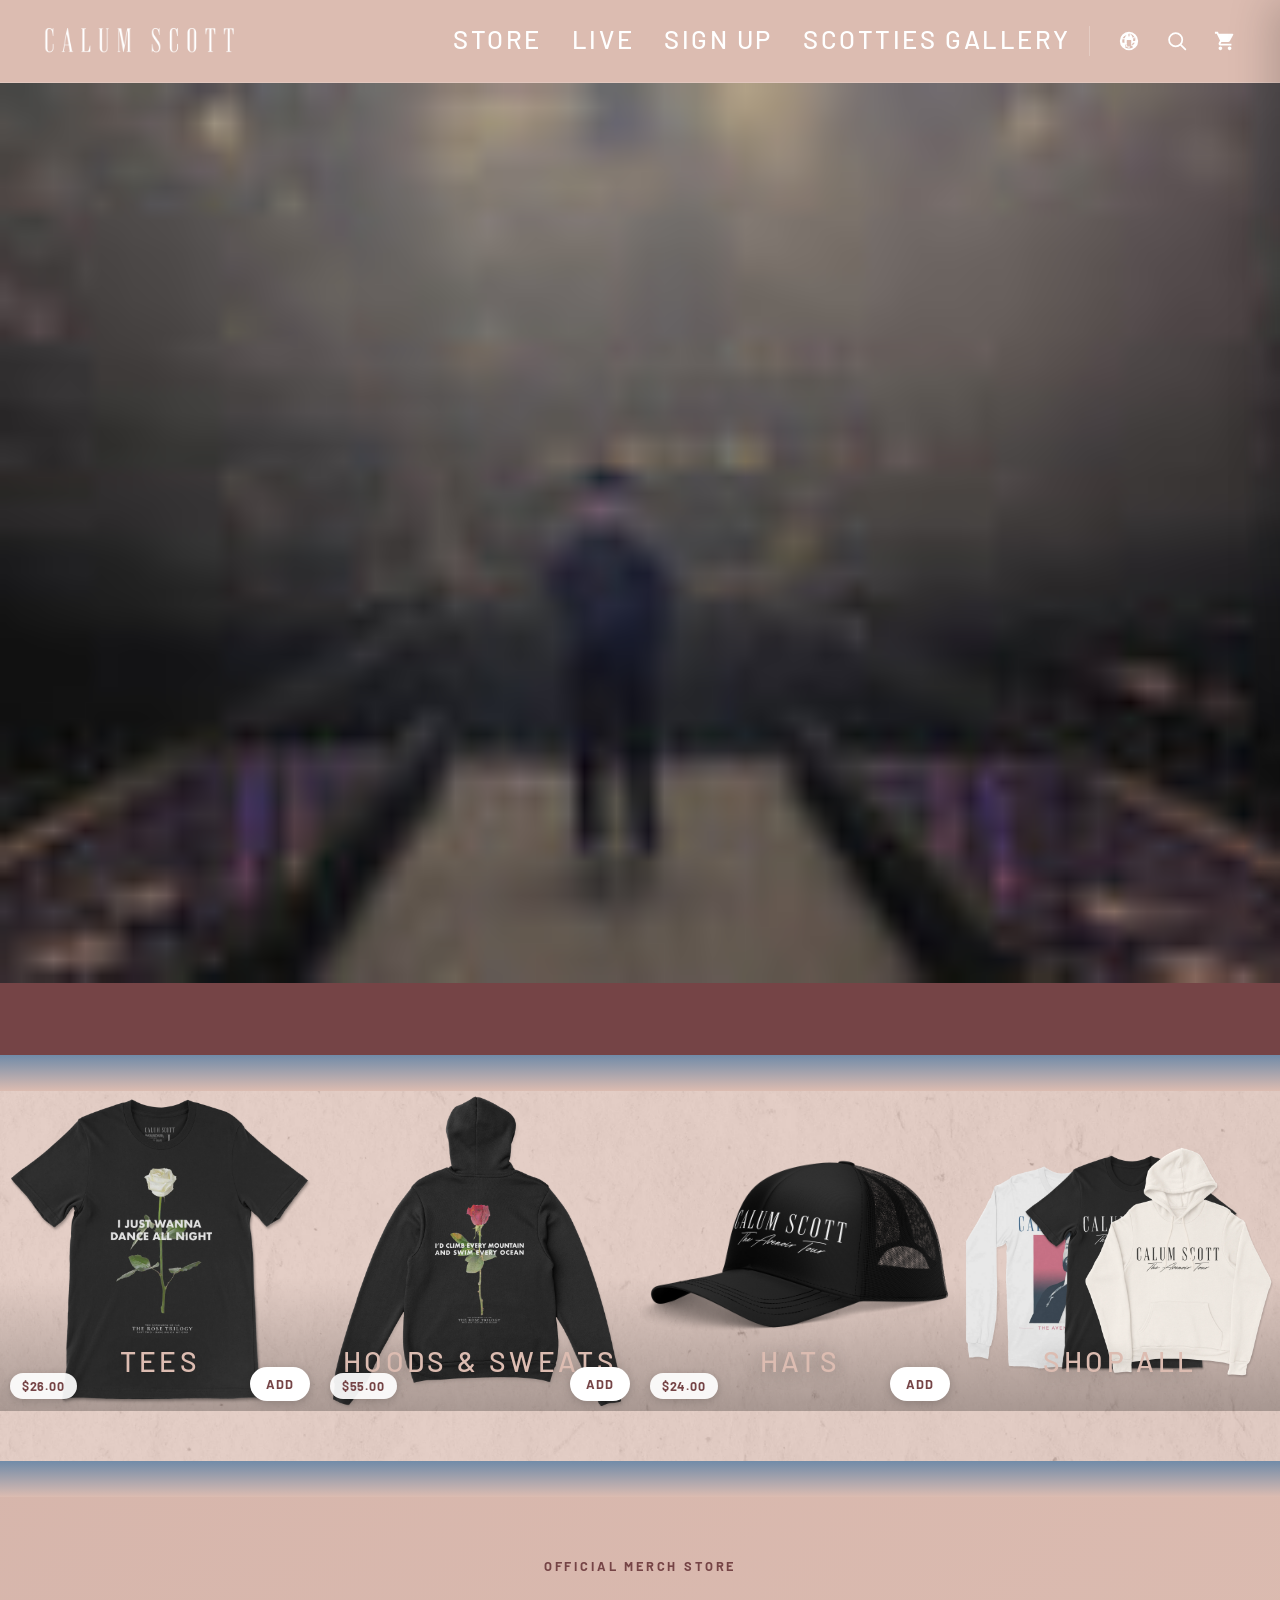
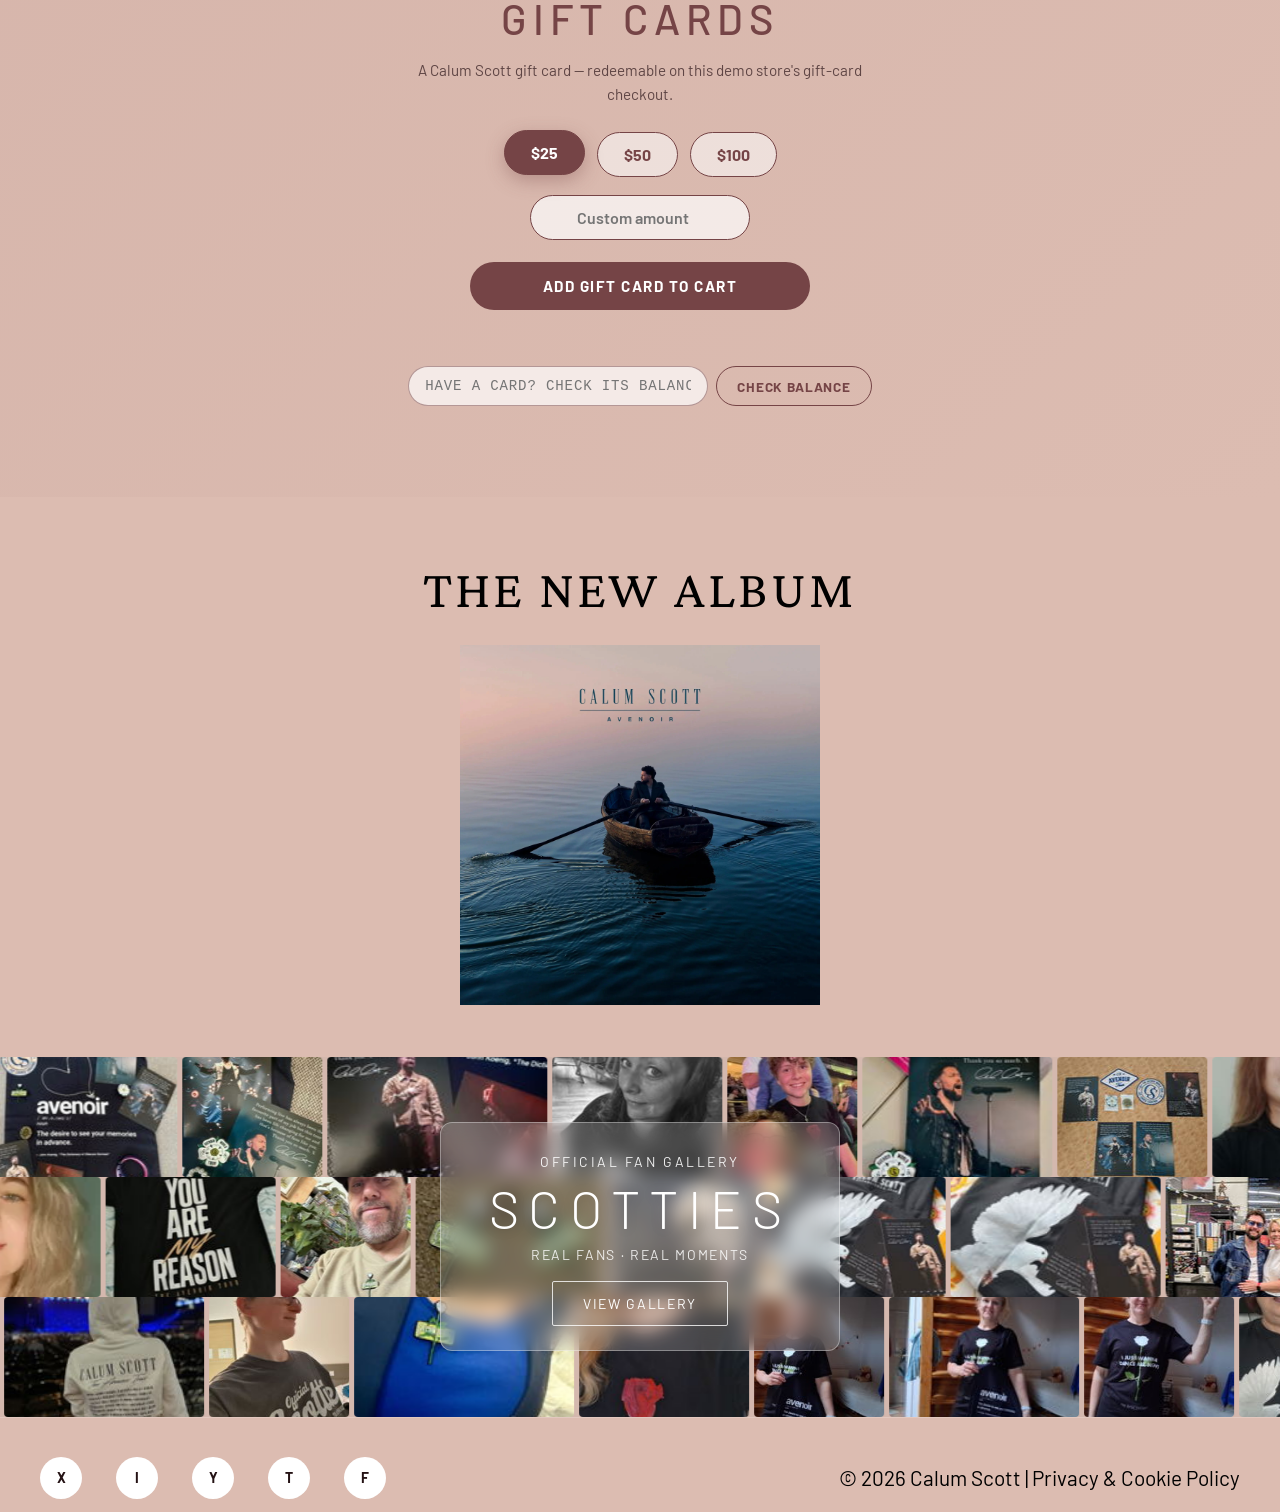
<file: index.html>
<!DOCTYPE html>
<html lang="en">
<head>
  <meta charset="UTF-8">
  <meta name="viewport" content="width=device-width, initial-scale=1.0">
  <title>Calum Scott | Official Website</title>
  <meta name="description" content="The official website for Calum Scott. Shop exclusive merch, tour dates, and photos from the Scotties.">
  <link rel="icon" type="image/png" href="images/cs-logo.png">
  <link rel="apple-touch-icon" href="images/cs-logo.png">
  <link rel="preconnect" href="https://fonts.googleapis.com">
  <link rel="preconnect" href="https://fonts.gstatic.com" crossorigin>
  <link href="https://fonts.googleapis.com/css2?family=Barlow:wght@300;400;500;600;700&family=Crimson+Pro:wght@400;600;700&display=swap" rel="stylesheet">
  <link rel="stylesheet" href="assets/style.css">
</head>
<body class="template-index">

  <a class="skip-to-content-link" href="#MainContent">Skip to content</a>

  <div class="preload-screen" id="preload-screen" aria-hidden="true">
    <div class="preload__logo">
      <a href="#" aria-label="Calum Scott | Official Website">
        <img src="images/cs-logo.png" alt="Calum Scott">
      </a>
    </div>
    <div class="preload__bar"></div>
  </div>

  <header class="header" id="header">
    <div class="header__inner">
      <div class="header__left">
        <button class="header__icon header__menu-btn" id="menu-toggle" type="button" aria-haspopup="dialog" aria-label="Menu">
          <svg xmlns="http://www.w3.org/2000/svg" fill="none" viewBox="0 0 18 16" aria-hidden="true"><path fill="currentColor" d="M1 .5a.5.5 0 1 0 0 1h15.71a.5.5 0 0 0 0-1zM.5 8a.5.5 0 0 1 .5-.5h15.71a.5.5 0 0 1 0 1H1A.5.5 0 0 1 .5 8m0 7a.5.5 0 0 1 .5-.5h15.71a.5.5 0 0 1 0 1H1a.5.5 0 0 1-.5-.5"/></svg>
        </button>

        <a class="header__logo" href="#" aria-label="Calum Scott | Official Website">
          <img src="images/cal-logo-small.png" alt="CALUM SCOTT">
        </a>
      </div>

      <div class="header__right">
        <nav class="header__nav" aria-label="Main navigation">
          <a href="https://calumscott.com/collections/merch" class="nav-link"><span>STORE</span></a>
          <a href="https://calumscott.com/pages/tour" class="nav-link"><span>LIVE</span></a>
          <a href="https://calumscott.lnk.to/textme" class="nav-link"><span>SIGN UP</span></a>
          <a href="#scotties" class="nav-link"><span>SCOTTIES GALLERY</span></a>
        </nav>

        <div class="header__actions">
          <button class="header__icon" id="lang-toggle" type="button" aria-label="Region and language">
            <svg viewBox="0 0 24 24" fill="none" aria-hidden="true"><path fill="currentColor" d="M12 2a10 10 0 1 0 0 20 10 10 0 0 0 0-20zm0 1.8A8.2 8.2 0 0 1 18.6 9h-2.3a15.6 15.6 0 0 0-2.06-4.03A8.2 8.2 0 0 1 12 3.8zM9.3 5.42A15 15 0 0 0 7.2 9H4.87a8.2 8.2 0 0 1 4.43-3.58zM12 20.2a8.2 8.2 0 0 1-4.4-1.32A15.4 15.4 0 0 0 9.88 15h4.24a15.4 15.4 0 0 0 2.28 3.88A8.2 8.2 0 0 1 12 20.2zm-2.47-7.2a17.7 17.7 0 0 1 .13-2h4.68a17.9 17.9 0 0 1 .13 2 17.9 17.9 0 0 1-.13 2H9.66a17.7 17.7 0 0 1-.13-2zm3.1-6H11.37A18.5 18.5 0 0 1 12 6.05c.22.32.43.63.63.95zM12 3.8c.43.7.83 1.53 1.16 2.2h-2.32A15 15 0 0 1 12 3.8zM4.87 10h2.27a15 15 0 0 0-.14 2c0 .68.05 1.34.14 2H4.87a8.3 8.3 0 0 1 0-4zm2.56 6h2.13a14.6 14.6 0 0 0 1.94 3.44A8.2 8.2 0 0 1 7.43 16zm4.57 4.16c-.43-.7-.87-1.55-1.22-2.16h2.44c-.35.61-.79 1.45-1.22 2.16zm4.42-8.16a15 15 0 0 0 .14-2c0-.68-.05-1.34-.14-2h2.27a8.3 8.3 0 0 1 0 4h-2.27zm-2.1 5.44a14.6 14.6 0 0 0 1.94-3.44h2.13a8.2 8.2 0 0 1-4.07 3.44z"/></svg>
          </button>

          <button class="header__icon" id="search-toggle" type="button" aria-label="Search">
            <svg viewBox="0 0 25 25" fill="none" aria-hidden="true"><circle cx="11" cy="11" r="7.5" stroke="currentColor" stroke-width="2"/><path stroke="currentColor" stroke-width="2" stroke-linecap="round" d="m16.8 16.8 5.2 5.2"/></svg>
          </button>

          <button class="header__icon" id="cart-toggle" type="button" aria-label="Cart">
            <svg viewBox="0 0 24 24" fill="none" aria-hidden="true"><path fill="currentColor" d="M7 18c-1.1 0-1.99.9-1.99 2S5.9 22 7 22s2-.9 2-2-.9-2-2-2zM1 2v2h2l3.6 7.59-1.35 2.45c-.16.28-.25.61-.25.96 0 1.1.9 2 2 2h12v-2H7.42c-.14 0-.25-.11-.25-.25l.03-.12.9-1.63h7.45c.75 0 1.41-.41 1.75-1.03l3.58-6.49A1.003 1.003 0 0 0 20 4H5.21l-.94-2H1zm16 16c-1.1 0-1.99.9-1.99 2s.89 2 1.99 2 2-.9 2-2-.9-2-2-2z"/></svg>
            <span class="cart-count" id="cart-count" hidden>0</span>
          </button>
        </div>
      </div>
    </div>
  </header>

  <div class="menu-overlay" id="menu-overlay" aria-hidden="true"></div>
  <aside class="menu-drawer" id="menu-drawer" role="dialog" aria-label="Menu">
    <div class="menu-drawer__head">
      <a class="header__logo" href="#"><img src="images/cal-logo-small.png" alt="CALUM SCOTT"></a>
      <button class="menu-drawer__close" id="menu-close" type="button" aria-label="Close dialog">
        <svg xmlns="http://www.w3.org/2000/svg" fill="none" viewBox="0 0 18 18" aria-hidden="true"><path fill="currentColor" d="M.865 15.978a.5.5 0 0 0 .707.707l7.433-7.431 7.579 7.282a.501.501 0 0 0 .846-.37.5.5 0 0 0-.153-.351L9.712 8.546l7.417-7.416a.5.5 0 1 0-.707-.708L8.991 7.853 1.413.573a.5.5 0 1 0-.693.72l7.563 7.268z"/></svg>
      </button>
    </div>
    <nav class="menu-drawer__nav">
      <a href="https://calumscott.com/collections/merch">STORE</a>
      <a href="https://calumscott.com/pages/tour">LIVE</a>
      <a href="https://calumscott.lnk.to/textme">SIGN UP</a>
      <a href="#scotties">SCOTTIES GALLERY</a>
    </nav>
  </aside>

  <div class="cart-overlay" id="shop-overlay" aria-hidden="true"></div>
  <aside class="cart-drawer" id="cart-drawer" role="dialog" aria-label="Cart">
    <div class="cart__head">
      <h2 class="cart__title">Cart</h2>
      <button class="menu-drawer__close" id="cart-close" type="button" aria-label="Close cart">
        <svg xmlns="http://www.w3.org/2000/svg" fill="none" viewBox="0 0 18 18" aria-hidden="true"><path fill="currentColor" d="M.865 15.978a.5.5 0 0 0 .707.707l7.433-7.431 7.579 7.282a.501.501 0 0 0 .846-.37.5.5 0 0 0-.153-.351L9.712 8.546l7.417-7.416a.5.5 0 1 0-.707-.708L8.991 7.853 1.413.573a.5.5 0 1 0-.693.72l7.563 7.268z"/></svg>
      </button>
    </div>
    <div class="cart__items" id="cart-items"></div>
    <div class="cart__foot">
      <div class="cart__subtotal">
        <span>Subtotal</span>
        <span id="cart-subtotal">$0.00</span>
      </div>
      <button class="btn--checkout" id="cart-checkout" type="button">Checkout</button>
      <p class="cart__note">Gift cards accepted at checkout.</p>
    </div>
  </aside>

  <div class="overlay oc-hide" id="search-overlay" role="dialog" aria-modal="true" aria-label="Search">
    <div class="overlay__panel" id="search-panel">
      <div class="search__head">
        <svg viewBox="0 0 25 25" fill="none" aria-hidden="true"><circle cx="11" cy="11" r="7.5" stroke="currentColor" stroke-width="2"/><path stroke="currentColor" stroke-width="2" stroke-linecap="round" d="m16.8 16.8 5.2 5.2"/></svg>
        <form class="search__form" id="search-form" role="search" action="https://calumscott.com/search" method="get">
          <input type="search" id="search-input" name="q" placeholder="Search" autocomplete="off">
        </form>
        <button class="search__close" id="search-close" type="button" aria-label="Close search">
          <svg xmlns="http://www.w3.org/2000/svg" fill="none" viewBox="0 0 18 18" aria-hidden="true"><path fill="currentColor" d="M.865 15.978a.5.5 0 0 0 .707.707l7.433-7.431 7.579 7.282a.501.501 0 0 0 .846-.37.5.5 0 0 0-.153-.351L9.712 8.546l7.417-7.416a.5.5 0 1 0-.707-.708L8.991 7.853 1.413.573a.5.5 0 1 0-.693.72l7.563 7.268z"/></svg>
        </button>
      </div>
      <p class="search__hint">Search the store</p>
      <ul class="search__suggestions" id="search-suggestions"></ul>
    </div>
  </div>

  <div class="overlay oc-hide" id="lang-overlay" role="dialog" aria-modal="true" aria-label="Change language and region">
    <div class="overlay__panel lang-panel" id="lang-panel">
      <div class="lang__head">
        <h2 class="lang__title">Change language and region</h2>
        <button class="search__close" id="lang-close" type="button" aria-label="Close dialog">
          <svg xmlns="http://www.w3.org/2000/svg" fill="none" viewBox="0 0 18 18" aria-hidden="true"><path fill="currentColor" d="M.865 15.978a.5.5 0 0 0 .707.707l7.433-7.431 7.579 7.282a.501.501 0 0 0 .846-.37.5.5 0 0 0-.153-.351L9.712 8.546l7.417-7.416a.5.5 0 1 0-.707-.708L8.991 7.853 1.413.573a.5.5 0 1 0-.693.72l7.563 7.268z"/></svg>
        </button>
      </div>
      <input type="search" class="lang__filter" id="lang-filter" placeholder="Search country or region" autocomplete="off">
      <ul class="lang__list" id="lang-list"></ul>
    </div>
  </div>

  <div class="overlay oc-hide" id="checkout-overlay" role="dialog" aria-modal="true" aria-label="Checkout">
    <div class="overlay__panel checkout-panel" id="checkout-panel">
      <div class="lang__head">
        <h2 class="lang__title">Checkout</h2>
        <button class="search__close" id="checkout-close" type="button" aria-label="Close dialog">
          <svg xmlns="http://www.w3.org/2000/svg" fill="none" viewBox="0 0 18 18" aria-hidden="true"><path fill="currentColor" d="M.865 15.978a.5.5 0 0 0 .707.707l7.433-7.431 7.579 7.282a.501.501 0 0 0 .846-.37.5.5 0 0 0-.153-.351L9.712 8.546l7.417-7.416a.5.5 0 1 0-.707-.708L8.991 7.853 1.413.573a.5.5 0 1 0-.693.72l7.563 7.268z"/></svg>
        </button>
      </div>
      <div id="checkout-view"></div>
    </div>
  </div>

  <main id="MainContent" role="main" tabindex="-1">

    <section class="hero">
      <a class="hero__link" href="https://calumscott.com/pages/live" aria-label="View Calum Scott tour dates"></a>
      <img class="hero__video" src="images/hero-poster.jpg" alt="Calum Scott" aria-hidden="true">
    </section>

    <section class="strip strip--wine" aria-hidden="true"></section>

    <section class="strip strip--peach strip--gradient" aria-hidden="true"></section>

    <section class="merch reveal">
      <div class="merch__bg" aria-hidden="true">
        <img src="images/paper-background.webp" alt="" loading="lazy">
      </div>
      <div class="merch__grid">
        <div class="merch__tile" data-price="26" data-title="Tees">
          <a class="merch__tile-link" href="https://calumscott.com/collections/tee">
            <div class="merch__media"><img src="images/tees.webp" alt="Calum Scott tees" loading="lazy"></div>
            <span class="merch__label">Tees</span>
            <span class="merch__price">$26.00</span>
          </a>
        </div>
        <div class="merch__tile" data-price="55" data-title="Hoods">
          <a class="merch__tile-link" href="https://calumscott.com/collections/hoods-sweats">
            <div class="merch__media"><img src="images/hoods.webp" alt="Calum Scott hoods and sweats" loading="lazy"></div>
            <span class="merch__label">Hoods</span>
            <span class="merch__price">$55.00</span>
          </a>
        </div>
        <div class="merch__tile" data-price="24" data-title="Hats">
          <a class="merch__tile-link" href="https://calumscott.com/collections/headwear">
            <div class="merch__media"><img src="images/hats.webp" alt="Calum Scott hats" loading="lazy"></div>
            <span class="merch__label">Hats</span>
            <span class="merch__price">$24.00</span>
          </a>
        </div>
        <div class="merch__tile" data-price="0" data-title="Shop All">
          <a class="merch__tile-link" href="https://calumscott.com/collections/merch">
            <div class="merch__media"><img src="images/shopall.webp" alt="Calum Scott merchandise" loading="lazy"></div>
            <span class="merch__label">Shop All</span>
          </a>
        </div>
      </div>
    </section>

    <section class="strip strip--peach strip--gradient" aria-hidden="true"></section>

    <section class="giftcards reveal" id="giftcard-section">
      <div class="giftcards__inner">
        <p class="giftcards__eyebrow" id="gcs-eyebrow">Official merch store</p>
        <h2 class="giftcards__title" id="gcs-title">Gift Cards</h2>
        <p class="giftcards__sub" id="gcs-sub">A Calum Scott gift card — redeemable on this demo store's gift-card checkout.</p>

        <div class="giftcards__denoms" id="giftcards-denoms"></div>
        <div class="giftcards__custom" id="giftcards-custom-wrap" hidden>
          <input id="giftcards-custom" type="number" min="1" step="0.01" placeholder="Custom amount">
        </div>

        <button class="btn--checkout giftcards__add" id="giftcards-add" type="button">Add gift card to cart</button>
        <p class="giftcards__msg" id="giftcards-msg" role="status"></p>

        <div class="giftcards__check">
          <input id="giftcards-balance-input" placeholder="Have a card? Check its balance" autocomplete="off">
          <button class="btn-apply" id="giftcards-balance-btn" type="button">Check balance</button>
        </div>
        <p class="giftcards__msg" id="giftcards-balance-result" aria-live="polite"></p>
      </div>
    </section>

    <section class="album reveal">
      <a class="album__button" href="https://shop.calumscott.com/">THE NEW ALBUM</a>
      <a class="album__cover" href="https://shop.calumscott.com/" aria-label="View the new album">
        <img src="images/album-cover.webp" alt="Calum Scott new album cover" loading="lazy">
      </a>
    </section>

    <section class="scotties" id="scotties">
      <div class="cs-row-wrap" id="cs-row-1"><div class="cs-track" id="cs-t1"></div></div>
      <div class="cs-row-wrap" id="cs-row-2"><div class="cs-track" id="cs-t2"></div></div>
      <div class="cs-row-wrap" id="cs-row-3"><div class="cs-track" id="cs-t3"></div></div>
      <div class="cs-overlay-center">
        <div class="cs-text-box reveal">
          <p class="cs-eyebrow">Official fan gallery</p>
          <h2 class="cs-title">Scotties</h2>
          <p class="cs-sub">Real fans &middot; Real moments</p>
          <a class="cs-cta" href="https://calumscott.com/pages/scotties-gallery">View gallery</a>
        </div>
      </div>
    </section>

  </main>

  <footer class="footer">
    <div class="footer__inner">
      <ul class="footer__social" role="list">
        <li>
          <a href="https://x.com/calumscott" target="_blank" rel="noopener" aria-label="X (Twitter)">
            <svg viewBox="0 0 20 20" aria-hidden="true"><path fill="currentColor" fill-rule="evenodd" d="M7.273 2.8 10.8 7.822 15.218 2.8h1.768l-5.4 6.139 5.799 8.254h-4.658l-3.73-5.31-4.671 5.31H2.558l5.654-6.427L2.615 2.8zm6.242 13.125L5.07 4.109h1.405l8.446 11.816z" clip-rule="evenodd"/></svg>
          </a>
        </li>
        <li>
          <a href="https://www.facebook.com/calumscottmusic1" target="_blank" rel="noopener" aria-label="Facebook">
            <svg viewBox="0 0 20 20" aria-hidden="true"><path fill="currentColor" d="M18 10.049C18 5.603 14.419 2 10 2s-8 3.603-8 8.049C2 14.067 4.925 17.396 8.75 18v-5.624H6.719v-2.328h2.03V8.275c0-2.017 1.195-3.132 3.023-3.132.874 0 1.79.158 1.79.158v1.98h-1.009c-.994 0-1.303.621-1.303 1.258v1.51h2.219l-.355 2.326H11.25V18c3.825-.604 6.75-3.933 6.75-7.951"/></svg>
          </a>
        </li>
        <li>
          <a href="https://www.instagram.com/calumscott" target="_blank" rel="noopener" aria-label="Instagram">
            <svg viewBox="0 0 20 20" aria-hidden="true"><path fill="currentColor" fill-rule="evenodd" d="M13.23 3.492c-.84-.037-1.096-.046-3.23-.046-2.144 0-2.39.01-3.238.055-.776.027-1.195.164-1.487.273a2.4 2.4 0 0 0-.912.593 2.5 2.5 0 0 0-.602.922c-.11.282-.238.702-.274 1.486-.046.84-.046 1.095-.046 3.23s.01 2.39.046 3.229c.004.51.097 1.016.274 1.495.145.365.319.639.602.913.282.282.538.456.92.602.474.176.974.268 1.479.273.848.046 1.103.046 3.238.046s2.39-.01 3.23-.046c.784-.036 1.203-.164 1.486-.273.374-.146.648-.329.921-.602.283-.283.447-.548.602-.922.177-.476.27-.979.274-1.486.037-.84.046-1.095.046-3.23s-.01-2.39-.055-3.229c-.027-.784-.164-1.204-.274-1.495a2.4 2.4 0 0 0-.593-.913 2.6 2.6 0 0 0-.92-.602c-.284-.11-.703-.237-1.488-.273ZM6.697 2.05c.857-.036 1.131-.045 3.302-.045a63 63 0 0 1 3.302.045c.664.014 1.321.14 1.943.374a4 4 0 0 1 1.414.922c.41.397.728.88.93 1.414.23.622.354 1.279.365 1.942C18 7.56 18 7.824 18 10.005c0 2.17-.01 2.444-.046 3.292-.036.858-.173 1.442-.374 1.943-.2.53-.474.976-.92 1.423a3.9 3.9 0 0 1-1.415.922c-.51.191-1.095.337-1.943.374-.857.036-1.122.045-3.302.045-2.171 0-2.445-.009-3.302-.055-.849-.027-1.432-.164-1.943-.364a4.15 4.15 0 0 1-1.414-.922 4.1 4.1 0 0 1-.93-1.423c-.183-.51-.329-1.085-.365-1.943C2.009 12.45 2 12.167 2 10.004c0-2.161 0-2.435.055-3.302.027-.848.164-1.432.365-1.942a4.4 4.4 0 0 1 .92-1.414 4.2 4.2 0 0 1 1.415-.93c.51-.183 1.094-.33 1.943-.366Zm.427 4.806a4.105 4.105 0 1 1 5.805 5.805 4.105 4.105 0 0 1-5.805-5.805m1.882 5.371a2.668 2.668 0 1 0 2.042-4.93 2.668 2.668 0 0 0-2.042 4.93m5.922-5.942a.958.958 0 1 1-1.355-1.355.958.958 0 0 1 1.355 1.355" clip-rule="evenodd"/></svg>
          </a>
        </li>
        <li>
          <a href="https://www.tiktok.com/@calumscottofficial" target="_blank" rel="noopener" aria-label="TikTok">
            <svg viewBox="0 0 20 20" aria-hidden="true"><path fill="currentColor" d="M10.511 1.705h2.74s-.157 3.51 3.795 3.768v2.711s-2.114.129-3.796-1.158l.028 5.606A5.073 5.073 0 1 1 8.213 7.56h.708v2.785a2.298 2.298 0 1 0 1.618 2.205z"/></svg>
          </a>
        </li>
        <li>
          <a href="https://www.youtube.com/channel/UCTY6fxtqkF_dtGanIhZHHVg" target="_blank" rel="noopener" aria-label="YouTube">
            <svg viewBox="0 0 20 20" aria-hidden="true"><path fill="currentColor" d="M18.16 5.87c.34 1.309.34 4.08.34 4.08s0 2.771-.34 4.08a2.13 2.13 0 0 1-1.53 1.53c-1.309.34-6.63.34-6.63.34s-5.321 0-6.63-.34a2.13 2.13 0 0 1-1.53-1.53c-.34-1.309-.34-4.08-.34-4.08s0-2.771.34-4.08a2.17 2.17 0 0 1 1.53-1.53C4.679 4 10 4 10 4s5.321 0 6.63.34a2.17 2.17 0 0 1 1.53 1.53M8.3 12.5l4.42-2.55L8.3 7.4z"/></svg>
          </a>
        </li>
      </ul>

      <p class="footer__copyright">&copy; 2026 Calum Scott | <a href="https://calumscott.com/pages/privacy-policy" target="_blank" rel="noopener" title="Privacy Policy">Privacy &amp; Cookie Policy</a></p>
    </div>
  </footer>

  <script src="assets/main.js" defer></script>
</body>
</html>
</file>
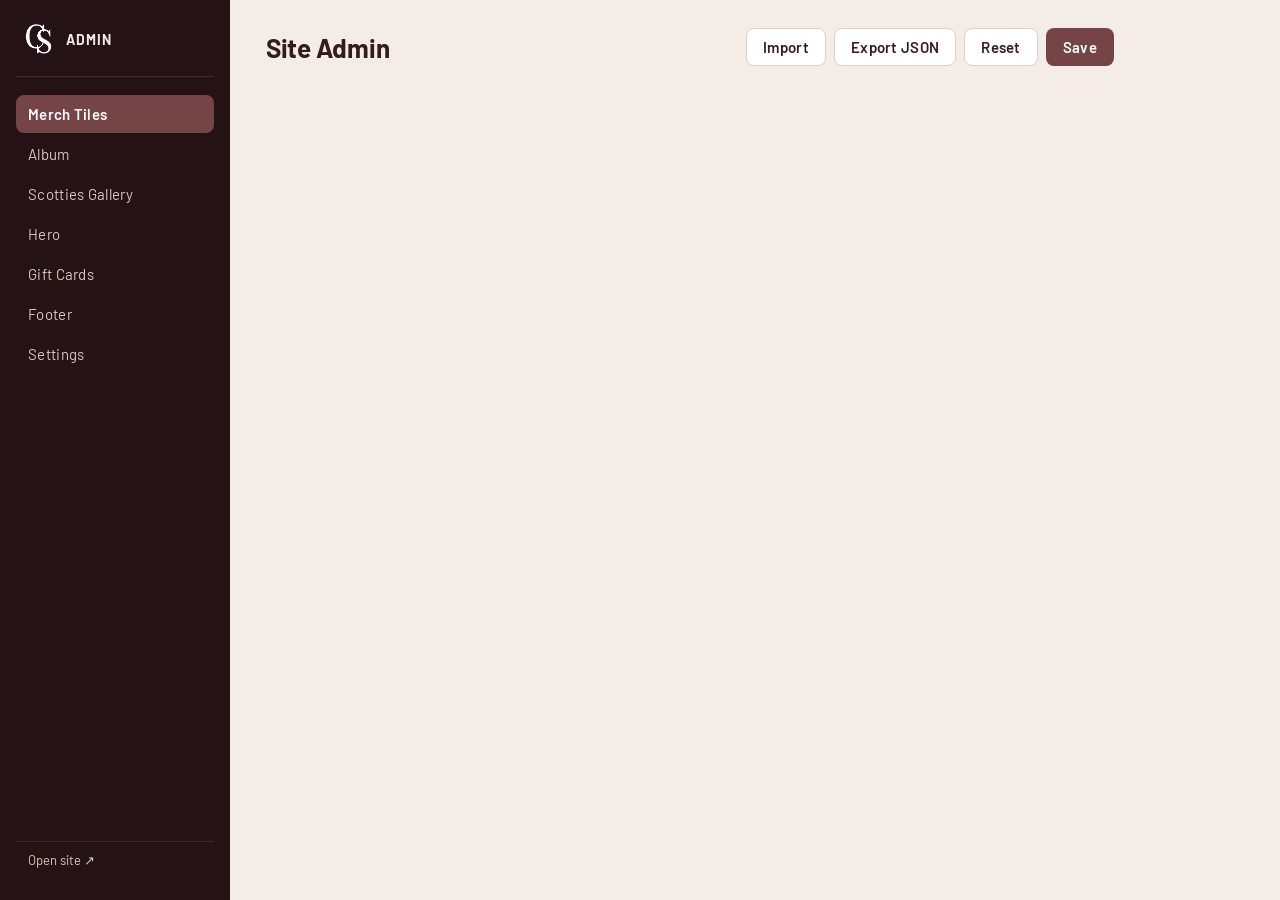
<file: admin.html>
<!DOCTYPE html>
<html lang="en">
<head>
  <meta charset="UTF-8">
  <meta name="viewport" content="width=device-width, initial-scale=1.0">
  <title>Site Admin · Calum Scott Clone</title>
  <link rel="icon" type="image/png" href="images/cs-logo.png">
  <link rel="preconnect" href="https://fonts.googleapis.com">
  <link rel="preconnect" href="https://fonts.gstatic.com" crossorigin>
  <link href="https://fonts.googleapis.com/css2?family=Barlow:wght@400;500;600;700&display=swap" rel="stylesheet">
  <link rel="stylesheet" href="assets/admin.css">
</head>
<body>

  <div class="admin">
    <aside class="admin__side">
      <div class="admin__brand">
        <img src="images/cs-logo.png" alt="">
        <span>Admin</span>
      </div>

      <nav class="admin__tabs" id="tabs">
        <button class="tab active" data-tab="merch">Merch Tiles</button>
        <button class="tab" data-tab="album">Album</button>
        <button class="tab" data-tab="gallery">Scotties Gallery</button>
        <button class="tab" data-tab="hero">Hero</button>
        <button class="tab" data-tab="gifts">Gift Cards</button>
        <button class="tab" data-tab="footer">Footer</button>
        <button class="tab" data-tab="settings">Settings</button>
      </nav>

      <div class="admin__side-foot">
        <a href="index.html" target="_blank">Open site ↗</a>
      </div>
    </aside>

    <main class="admin__main">
      <header class="admin__bar">
        <h1 class="admin__title">Site Admin</h1>
        <div class="admin__bar-actions">
          <button class="btn btn--ghost" id="btn-import" type="button">Import</button>
          <button class="btn btn--ghost" id="btn-export" type="button">Export JSON</button>
          <button class="btn btn--ghost" id="btn-reset" type="button">Reset</button>
          <button class="btn btn--primary" id="btn-save" type="button">Save</button>
        </div>
      </header>

      <input type="file" id="import-file" accept="application/json,.json" hidden>

      <section class="page" data-page="merch">
        <h2>Merch Tiles</h2>
        <p class="page__hint">The grid of product tiles under the hero. Each tile links to a collection.</p>

        <div class="card">
          <div class="card__head">
            <h3>Tiles</h3>
            <button class="btn btn--mini" id="merch-add" type="button">+ Add tile</button>
          </div>
          <div id="merch-list"></div>
        </div>

        <div class="card">
          <div class="card__head"><h3>Preview</h3></div>
          <div class="preview-grid" id="merch-preview"></div>
        </div>
      </section>

      <section class="page" data-page="album">
        <h2>Album Section</h2>
        <p class="page__hint">The "THE NEW ALBUM" button and cover image below the merch grid.</p>

        <div class="card">
          <div class="field">
            <label for="album-text">Button text</label>
            <input id="album-text" type="text">
          </div>
          <div class="field">
            <label for="album-link">Link URL</label>
            <input id="album-link" type="text">
          </div>
          <div class="field">
            <label for="album-image">Cover image (URL or local path)</label>
            <input id="album-image" type="text">
          </div>
          <div class="album-pre">
            <img id="album-preview-cover" alt="Album cover preview">
            <span class="pill" id="album-pill"></span>
          </div>
        </div>
      </section>

      <section class="page" data-page="gallery">
        <h2>Scotties Gallery</h2>
        <p class="page__hint">Marquee of fan photos with the frosted-glass overlay. Photos not included are left out of the marquee.</p>

        <div class="card">
          <div class="fields-2">
            <div class="field">
              <label for="gal-eyebrow">Eyebrow</label>
              <input id="gal-eyebrow" type="text">
            </div>
            <div class="field">
              <label for="gal-title">Title</label>
              <input id="gal-title" type="text">
            </div>
          </div>
          <div class="fields-2">
            <div class="field">
              <label for="gal-sub">Subtitle</label>
              <input id="gal-sub" type="text">
            </div>
            <div class="field">
              <label for="gal-cta">Button text</label>
              <input id="gal-cta" type="text">
            </div>
          </div>
          <div class="field">
            <label for="gal-ctalink">Button link</label>
            <input id="gal-ctalink" type="text">
          </div>
        </div>

        <div class="card">
          <div class="card__head">
            <h3>Photos (<span id="gal-count"></span> included)</h3>
            <div class="photo-add">
              <input id="gal-photo-url" type="text" placeholder="Add photo by URL">
              <button class="btn btn--mini" id="gal-photo-add" type="button">+ Add</button>
            </div>
          </div>
          <div class="photo-grid" id="gal-photos"></div>
        </div>
      </section>

      <section class="page" data-page="hero">
        <h2>Hero Section</h2>
        <p class="page__hint">Fullscreen cover image that links to a live page.</p>

        <div class="card">
          <div class="field">
            <label for="hero-poster">Hero image</label>
            <input id="hero-poster" type="text">
          </div>
          <div class="field">
            <label for="hero-link">Click-through link</label>
            <input id="hero-link" type="text">
          </div>
        </div>

        <div class="card">
          <div class="card__head"><h3>Decorative strips</h3></div>
          <label class="check"><input id="strip-wine" type="checkbox"> Wine strip (between hero and merch)</label>
          <label class="check"><input id="strip-peach" type="checkbox"> Peach gradient strips</label>
        </div>
      </section>

      <section class="page" data-page="gifts">
        <h2>Gift Cards</h2>
        <p class="page__hint">
          Issue gift cards shoppers can redeem at checkout as their payment method.
          Codes ship with the published site data — this is a demo system, not a real
          merchant vault.
        </p>

        <div class="card">
          <div class="card__head"><h3>Issue a gift card</h3></div>
          <div class="fields-2">
            <div class="field">
              <label for="gc-balance">Balance ($)</label>
              <input id="gc-balance" type="text" inputmode="decimal" placeholder="e.g. 50">
            </div>
            <div class="field">
              <label for="gc-label">Note / label</label>
              <input id="gc-label" type="text" placeholder="e.g. Birthday promo">
            </div>
          </div>
          <div class="admin__bar-actions">
            <button class="btn btn--primary" id="gc-add" type="button">+ Issue gift card</button>
          </div>
        </div>

        <div class="card">
          <div class="card__head"><h3>Issued cards (<span id="gc-count">0</span>)</h3></div>
          <div id="gift-list"></div>
        </div>

        <div class="card">
          <div class="card__head"><h3>Storefront gift card section</h3></div>
          <label class="chk"><input type="checkbox" id="gcs-enabled"> Show the gift card section on the storefront</label>
          <div class="fields-2">
            <div class="field">
              <label for="gcs-eyebrow">Eyebrow</label>
              <input id="gcs-eyebrow" type="text" placeholder="e.g. Official merch store">
            </div>
            <div class="field">
              <label for="gcs-title">Title</label>
              <input id="gcs-title" type="text" placeholder="Gift Cards">
            </div>
          </div>
          <div class="field">
            <label for="gcs-sub">Sub text</label>
            <input id="gcs-sub" type="text" placeholder="Short description for the section">
          </div>
          <div class="fields-2">
            <div class="field">
              <label for="gcs-denoms">Denominations ($, comma separated)</label>
              <input id="gcs-denoms" type="text" placeholder="25, 50, 100">
            </div>
            <div class="field">
              <label>Custom amount</label>
              <label class="chk"><input type="checkbox" id="gcs-custom"> Allow shoppers to enter any amount</label>
            </div>
          </div>
        </div>
      </section>

      <section class="page" data-page="footer">
        <h2>Footer</h2>
        <p class="page__hint">Social links and copyright line.</p>

        <div class="card">
          <div class="fields-2">
            <div class="field">
              <label for="foot-copy">Copyright text</label>
              <input id="foot-copy" type="text">
            </div>
            <div class="field">
              <label for="foot-privacy">Policy label</label>
              <input id="foot-privacy" type="text">
            </div>
          </div>
          <div class="field">
            <label for="foot-privacylink">Policy link</label>
            <input id="foot-privacylink" type="text">
          </div>
        </div>

        <div class="card">
          <div class="card__head">
            <h3>Social links</h3>
            <button class="btn btn--mini" id="social-add" type="button">+ Add link</button>
          </div>
          <div id="social-list"></div>
        </div>
      </section>

      <section class="page" data-page="settings">
        <h2>Settings</h2>

        <div class="card">
          <div class="card__head"><h3>How saving works</h3></div>
          <p class="page__hint">
            <strong>Save</strong> writes your changes to this browser (applied immediately on the site).
            <br><strong>Export JSON</strong> downloads a <code>site.json</code> — place it at
            <code>data/site.json</code> to publish those changes for every visitor.
            <br><strong>Import</strong> loads a previously exported file back into the editor.
            <br><strong>Reset</strong> restores the original Calum Scott clone content.
          </p>
        </div>

        <div class="card">
          <div class="card__head"><h3>Publish to GitHub Pages</h3></div>
          <p class="page__hint">
            Uploads <code>data/site.json</code> to your repo so every visitor sees your
            current edits. Deploy takes about a minute. Your details are stored only in
            this browser (<code>localStorage</code>), never in the published files.
          </p>
          <div class="field">
            <label for="pub-token">GitHub personal access token (classic, repo scope)</label>
            <input id="pub-token" type="password" autocomplete="off" placeholder="ghp_…">
          </div>
          <div class="fields-2">
            <div class="field">
              <label for="pub-owner">Owner</label>
              <input id="pub-owner" type="text" placeholder="e.g. c9919145">
            </div>
            <div class="field">
              <label for="pub-repo">Repo</label>
              <input id="pub-repo" type="text" placeholder="e.g. calum-scott-clone">
            </div>
          </div>
          <div class="admin__bar-actions">
            <button class="btn btn--ghost" id="btn-save-pub" type="button">Save details</button>
            <button class="btn btn--primary" id="btn-publish" type="button">Publish to GitHub</button>
          </div>
          <p class="page__hint" id="publish-status" style="margin-top:10px;margin-bottom:0"></p>
        </div>

        <div class="card">
          <div class="card__head"><h3>Current storage</h3></div>
          <p id="storage-status" class="page__hint"></p>
          <button class="btn btn--ghost" id="btn-clear-local" type="button">Clear browser storage</button>
        </div>
      </section>

      <div class="toast" id="toast" role="status"></div>
    </main>
  </div>

  <script src="assets/admin.js" defer></script>
</body>
</html>
</file>
<file: assets/style.css>
:root {
  --color-peach: #dcbcb1;
  --color-peach-dark: #d4b8ae;
  --color-wine: #754446;
  --color-blue: #718ba8;
  --color-black: #000;
  --color-white: #fff;
  --font-body: "Barlow", sans-serif;
  --font-heading: "Crimson Pro", serif;
  --ease-smooth: cubic-bezier(0.7, 0, 0.3, 1);
}

*,
*::before,
*::after {
  box-sizing: border-box;
  margin: 0;
  padding: 0;
}

html {
  scroll-behavior: smooth;
}

body {
  font-family: var(--font-body);
  background: var(--color-peach);
  color: var(--color-black);
  line-height: 1.5;
  overflow-x: hidden;
}

img {
  max-width: 100%;
  display: block;
}

a {
  color: inherit;
  text-decoration: none;
}

button {
  font-family: inherit;
  cursor: pointer;
  border: none;
  background: none;
  color: inherit;
}

.skip-to-content-link {
  position: absolute;
  left: -9999px;
  z-index: 1000;
  padding: 1rem 2rem;
  background: var(--color-black);
  color: var(--color-white);
}

.skip-to-content-link:focus {
  left: 1rem;
  top: 1rem;
}

/* ---------- Preloader ---------- */
.preload-screen {
  position: fixed;
  inset: 0;
  z-index: 100;
  display: flex;
  flex-direction: column;
  align-items: center;
  justify-content: center;
  gap: 28px;
  background: var(--color-peach);
  transition: opacity 0.7s var(--ease-smooth), visibility 0.7s;
}

.preload-screen.off--ready {
  opacity: 0;
  visibility: hidden;
  pointer-events: none;
}

.preload__logo img {
  width: 120px;
  height: 131px;
  object-fit: contain;
  animation: logo-pulse 1.6s ease-in-out infinite;
}

@keyframes logo-pulse {
  0%, 100% { transform: scale(1); opacity: 1; }
  50% { transform: scale(0.86); opacity: 0.75; }
}

.preload__bar {
  width: 120px;
  height: 2px;
  background: rgba(0, 0, 0, 0.15);
  overflow: hidden;
  position: relative;
}

.preload__bar::after {
  content: "";
  position: absolute;
  inset: 0;
  width: 40%;
  background: var(--color-black);
  animation: preload-bar 1.2s linear infinite;
}

@keyframes preload-bar {
  from { transform: translateX(-100%); }
  to { transform: translateX(350%); }
}

/* ---------- Header ---------- */
.header {
  position: sticky;
  top: 0;
  z-index: 50;
  background: var(--color-peach);
  border-bottom: 1px solid rgba(255, 255, 255, 0.18);
}

.header__inner {
  max-width: 1600px;
  margin: 0 auto;
  padding: 20px 40px;
  display: flex;
  align-items: center;
  justify-content: space-between;
  gap: 40px;
}

.header__left,
.header__right {
  display: flex;
  align-items: center;
  gap: 18px;
}

.header__right {
  justify-content: flex-end;
}

.header__actions {
  display: flex;
  align-items: center;
  gap: 18px;
  padding-left: 24px;
  border-left: 1px solid rgba(255, 255, 255, 0.25);
}

.header__logo img {
  height: 34px;
  width: auto;
  object-fit: contain;
}

.header__logo {
  display: block;
  line-height: 0;
}

.header__nav {
  display: flex;
  align-items: center;
  gap: 30px;
}

.header__nav .nav-link {
  font-size: 1.6rem;
  font-weight: 500;
  letter-spacing: 0.1em;
  color: var(--color-white);
  text-transform: uppercase;
  position: relative;
  padding-bottom: 4px;
  transition: color 0.25s;
}

.header__nav .nav-link::after {
  content: "";
  position: absolute;
  left: 0;
  bottom: 0;
  width: 100%;
  height: 1px;
  background: var(--color-white);
  transform: scaleX(0);
  transform-origin: right;
  transition: transform 0.35s var(--ease-smooth);
}

.header__nav .nav-link:hover::after {
  transform: scaleX(1);
  transform-origin: left;
}

.header__icon {
  position: relative;
  width: 30px;
  height: 30px;
  display: inline-flex;
  align-items: center;
  justify-content: center;
  color: var(--color-white);
  transition: opacity 0.25s;
  background: none;
  border: none;
  padding: 0;
  cursor: pointer;
}

.header__icon:hover {
  opacity: 0.75;
}

.header__icon svg {
  width: 22px;
  height: 22px;
}

.header__menu-btn {
  display: none;
}

/* ---------- Mobile drawer ---------- */
.menu-overlay {
  position: fixed;
  inset: 0;
  z-index: 60;
  background: rgba(0, 0, 0, 0.45);
  opacity: 0;
  visibility: hidden;
  transition: opacity 0.3s, visibility 0.3s;
}

.menu-overlay.open {
  opacity: 1;
  visibility: visible;
}

.menu-drawer {
  position: fixed;
  inset: 0;
  z-index: 61;
  background: var(--color-peach);
  transform: translateX(-100%);
  transition: transform 0.5s var(--ease-smooth);
  display: flex;
  flex-direction: column;
  padding: 24px 30px;
}

.menu-drawer.open {
  transform: translateX(0);
}

.menu-drawer__head {
  display: flex;
  align-items: center;
  justify-content: space-between;
}

.menu-drawer__head .header__logo img {
  height: 28px;
}

.menu-drawer__close {
  width: 34px;
  height: 34px;
  color: var(--color-white);
}

.menu-drawer__close svg {
  width: 26px;
  height: 26px;
}

.menu-drawer__nav {
  display: flex;
  flex-direction: column;
  gap: 26px;
  margin-top: 56px;
}

.menu-drawer__nav a {
  font-size: 2rem;
  font-weight: 500;
  text-transform: uppercase;
  letter-spacing: 0.12em;
  color: var(--color-white);
}

/* ---------- Cart ---------- */
.cart-count {
  position: absolute;
  top: 4px;
  right: 4px;
  min-width: 17px;
  height: 17px;
  padding: 0 4px;
  border-radius: 999px;
  background: var(--color-wine);
  color: var(--color-white);
  font-size: 11px;
  font-weight: 700;
  line-height: 17px;
  text-align: center;
}

.cart-overlay {
  position: fixed;
  inset: 0;
  z-index: 78;
  background: rgba(0, 0, 0, 0.45);
  opacity: 0;
  visibility: hidden;
  transition: opacity 0.3s, visibility 0s linear 0.3s;
}

.cart-overlay.open {
  opacity: 1;
  visibility: visible;
  transition: opacity 0.3s;
}

.cart-drawer {
  position: fixed;
  top: 0;
  right: 0;
  bottom: 0;
  z-index: 80;
  width: min(420px, 100vw);
  background: var(--color-white);
  color: var(--color-ink);
  display: flex;
  flex-direction: column;
  transform: translateX(102%);
  transition: transform 0.35s var(--ease-smooth);
  box-shadow: -18px 0 40px rgba(0, 0, 0, 0.18);
}

.cart-drawer.open {
  transform: translateX(0);
}

.cart__head {
  display: flex;
  align-items: center;
  justify-content: space-between;
  padding: 14px 18px;
  border-bottom: 1px solid rgba(0, 0, 0, 0.08);
}

.cart__title {
  margin: 0;
  font-family: var(--font-display);
  font-size: 1.4rem;
  font-weight: 600;
  letter-spacing: 0.08em;
  text-transform: uppercase;
}

.cart__items {
  flex: 1;
  overflow-y: auto;
  padding: 8px 18px;
}

.cart-empty {
  padding: 40px 0;
  text-align: center;
  color: rgba(0, 0, 0, 0.55);
  font-size: 0.95rem;
}

.cart-line {
  display: grid;
  grid-template-columns: 64px 1fr auto;
  gap: 12px;
  align-items: center;
  padding: 12px 0;
  border-bottom: 1px solid rgba(0, 0, 0, 0.06);
}

.cart-line__img {
  width: 64px;
  height: 64px;
  object-fit: cover;
  border-radius: 8px;
  background: var(--color-peach);
}

.cart-line__title {
  font-weight: 600;
  font-size: 0.9rem;
  margin-bottom: 6px;
}

.cart-line__price {
  font-size: 0.85rem;
  color: rgba(0, 0, 0, 0.6);
}

.cart-line__right {
  display: flex;
  flex-direction: column;
  align-items: flex-end;
  gap: 8px;
}

.cart-qty {
  display: inline-flex;
  align-items: center;
  gap: 8px;
}

.cart-qty button {
  width: 24px;
  height: 24px;
  border: 1px solid rgba(0, 0, 0, 0.2);
  border-radius: 6px;
  background: transparent;
  cursor: pointer;
  font-size: 1rem;
  line-height: 1;
}

.cart-qty button:hover {
  border-color: var(--color-wine);
  color: var(--color-wine);
}

.cart-line__remove {
  background: none;
  border: none;
  cursor: pointer;
  color: rgba(0, 0, 0, 0.45);
  font-size: 0.8rem;
  text-decoration: underline;
}

.cart-line__remove:hover {
  color: var(--color-wine);
}

.cart__foot {
  padding: 16px 18px 20px;
  border-top: 1px solid rgba(0, 0, 0, 0.08);
  background: #faf8f6;
}

.cart__subtotal {
  display: flex;
  justify-content: space-between;
  font-size: 1.05rem;
  font-weight: 700;
  margin-bottom: 12px;
}

.btn--checkout {
  width: 100%;
  padding: 15px 20px;
  border: none;
  border-radius: 999px;
  background: var(--color-wine);
  color: var(--color-white);
  font-family: inherit;
  font-size: 0.95rem;
  font-weight: 700;
  letter-spacing: 0.1em;
  text-transform: uppercase;
  cursor: pointer;
  transition: background 0.3s, transform 0.15s;
}

.btn--checkout:hover {
  background: #8f4d55;
}

.btn--checkout:active {
  transform: scale(0.98);
}

.btn--checkout:disabled {
  opacity: 0.45;
  cursor: not-allowed;
}

.cart__note {
  margin: 10px 0 0;
  font-size: 0.78rem;
  text-align: center;
  color: rgba(0, 0, 0, 0.55);
}

.merch__add {
  position: absolute;
  bottom: 10px;
  right: 10px;
  z-index: 3;
  padding: 9px 16px;
  border: none;
  border-radius: 999px;
  background: var(--color-white);
  color: var(--color-wine);
  font-family: var(--font-body);
  font-size: 0.8rem;
  font-weight: 700;
  letter-spacing: 0.08em;
  text-transform: uppercase;
  cursor: pointer;
  box-shadow: 0 2px 10px rgba(0, 0, 0, 0.18);
  transition: background 0.3s, color 0.3s, transform 0.15s;
}

.merch__add:hover {
  background: var(--color-wine);
  color: var(--color-white);
}

.merch__add:active {
  transform: scale(0.95);
}

/* ---------- Checkout ---------- */
.checkout-panel {
  max-width: 520px;
  width: 100%;
  max-height: 90vh;
  overflow-y: auto;
}

.checkout__row {
  display: flex;
  justify-content: space-between;
  align-items: center;
  gap: 12px;
  padding: 9px 0;
  font-size: 0.92rem;
  border-bottom: 1px solid rgba(0, 0, 0, 0.06);
}

.co-items {
  margin-top: 6px;
}

.co-items .co-qty {
  color: rgba(0, 0, 0, 0.55);
}

.co-totals {
  margin-top: 12px;
  padding-top: 12px;
  border-top: 1px solid rgba(0, 0, 0, 0.1);
}

.co-totals > div {
  display: flex;
  justify-content: space-between;
  padding: 5px 0;
}

.co-totals .co-total {
  font-weight: 700;
  font-size: 1.05rem;
  border-top: 1px dashed rgba(0, 0, 0, 0.14);
  margin-top: 6px;
  padding-top: 10px;
}

.co-gc {
  display: flex;
  gap: 8px;
  margin: 16px 0 6px;
}

.co-gc input {
  flex: 1;
  padding: 11px 14px;
  border: 1px solid rgba(0, 0, 0, 0.18);
  border-radius: 999px;
  font-family: ui-monospace, Menlo, monospace;
  letter-spacing: 0.06em;
  text-transform: uppercase;
  font-size: 0.9rem;
}

.co-gc input:focus {
  outline: none;
  border-color: var(--color-wine);
}

.btn-apply {
  padding: 0 20px;
  border: 1px solid var(--color-wine);
  border-radius: 999px;
  background: transparent;
  color: var(--color-wine);
  font-family: inherit;
  font-weight: 700;
  font-size: 0.85rem;
  letter-spacing: 0.06em;
  text-transform: uppercase;
  cursor: pointer;
}

.btn-apply:hover {
  background: var(--color-wine);
  color: var(--color-white);
}

.co-gc-status {
  min-height: 1.4em;
  font-size: 0.85rem;
  margin: 4px 0 10px;
}

.co-gc-status.ok {
  color: #1d7a3e;
}

.co-gc-status.err {
  color: #b3261e;
}

.co-covered {
  font-size: 0.88rem;
  background: #efede9;
  border-radius: 10px;
  padding: 10px 12px;
  margin-bottom: 14px;
  display: flex;
  justify-content: space-between;
  gap: 8px;
}

.co-gift-note {
  font-size: 0.78rem;
  color: rgba(0, 0, 0, 0.55);
}

.co-success {
  text-align: center;
  padding: 14px 0 6px;
}

.co-success__tick {
  width: 64px;
  height: 64px;
  margin: 0 auto 14px;
  border-radius: 50%;
  background: #1d7a3e;
  color: #fff;
  display: flex;
  align-items: center;
  justify-content: center;
  font-size: 2rem;
}

.co-success h3 {
  margin: 0 0 6px;
  font-family: var(--font-display);
  font-size: 1.15rem;
  letter-spacing: 0.02em;
}

.co-success p {
  margin: 4px 0;
  font-size: 0.9rem;
  color: rgba(0, 0, 0, 0.7);
}

.co-success .co-order-id {
  font-family: ui-monospace, Menlo, monospace;
  background: #efede9;
  display: inline-block;
  padding: 4px 10px;
  border-radius: 6px;
  margin-top: 8px;
}

/* ---------- Overlays (search / language) ---------- */
.overlay {
  position: fixed;
  inset: 0;
  z-index: 70;
  background: rgba(0, 0, 0, 0.45);
  display: flex;
  align-items: center;
  justify-content: center;
  padding: 24px;
  opacity: 0;
  visibility: hidden;
  transition: opacity 0.3s, visibility 0s linear 0.3s;
}

.overlay.open {
  opacity: 1;
  visibility: visible;
  transition: opacity 0.3s;
}

.overlay__panel {
  width: 100%;
  max-width: 560px;
  background: var(--color-peach);
  border: 1px solid rgba(255, 255, 255, 0.35);
  border-radius: 12px;
  padding: 26px 28px;
  transform: translateY(18px) scale(0.98);
  transition: transform 0.4s var(--ease-smooth);
  box-shadow: 0 30px 80px rgba(0, 0, 0, 0.3);
}

.overlay.open .overlay__panel {
  transform: translateY(0) scale(1);
}

.search__head {
  display: flex;
  align-items: center;
  gap: 14px;
  border-bottom: 1px solid rgba(0, 0, 0, 0.25);
  padding-bottom: 14px;
}

.search__head > svg {
  width: 24px;
  height: 24px;
  color: var(--color-black);
  flex-shrink: 0;
}

.search__form {
  flex: 1;
}

.search__form input {
  width: 100%;
  border: none;
  background: transparent;
  font-family: var(--font-body);
  font-size: 1.9rem;
  color: var(--color-black);
  outline: none;
}

.search__form input::placeholder {
  color: rgba(0, 0, 0, 0.5);
}

.search__close {
  width: 30px;
  height: 30px;
  display: inline-flex;
  align-items: center;
  justify-content: center;
  color: var(--color-black);
  flex-shrink: 0;
  transition: opacity 0.25s;
}

.search__close:hover {
  opacity: 0.6;
}

.search__close svg {
  width: 22px;
  height: 22px;
}

.search__hint {
  margin-top: 16px;
  font-size: 1.2rem;
  letter-spacing: 0.16em;
  text-transform: uppercase;
  color: rgba(0, 0, 0, 0.55);
}

.search__suggestions {
  list-style: none;
  margin-top: 8px;
}

.search__suggestions li a {
  display: block;
  padding: 9px 4px;
  font-size: 1.5rem;
  text-transform: uppercase;
  letter-spacing: 0.08em;
  border-bottom: 1px solid rgba(0, 0, 0, 0.08);
  transition: padding-left 0.25s, color 0.25s;
}

.search__suggestions li a:hover {
  padding-left: 14px;
  color: rgba(0, 0, 0, 0.65);
}

.lang__head {
  display: flex;
  align-items: center;
  justify-content: space-between;
  gap: 14px;
}

.lang__title {
  font-size: 1.5rem;
  font-weight: 500;
  letter-spacing: 0.08em;
  text-transform: uppercase;
}

.lang__filter {
  width: 100%;
  margin-top: 16px;
  padding: 11px 14px;
  font-size: 1.4rem;
  font-family: var(--font-body);
  color: var(--color-black);
  background: rgba(255, 255, 255, 0.35);
  border: 1px solid rgba(0, 0, 0, 0.15);
  border-radius: 8px;
  outline: none;
}

.lang__filter:focus {
  border-color: rgba(0, 0, 0, 0.4);
}

.lang__list {
  list-style: none;
  margin-top: 14px;
  max-height: 46vh;
  overflow-y: auto;
  border-top: 1px solid rgba(0, 0, 0, 0.12);
}

.lang__list li button {
  width: 100%;
  text-align: left;
  padding: 8px 10px;
  font-size: 1.4rem;
  font-family: var(--font-body);
  color: rgba(0, 0, 0, 0.85);
  border-radius: 6px;
  transition: background 0.2s;
}

.lang__list li button:hover,
.lang__list li button.selected {
  background: rgba(255, 255, 255, 0.4);
}

.lang__list li button .cur {
  float: right;
  color: rgba(0, 0, 0, 0.5);
}

/* ---------- Hero ---------- */
.hero {
  position: relative;
  width: 100%;
  height: 100svh;
  min-height: 520px;
  overflow: hidden;
  background: var(--color-black);
}

.hero__video {
  width: 100%;
  height: 100%;
  object-fit: cover;
}

.hero__link {
  position: absolute;
  inset: 0;
  z-index: 2;
}

/* ---------- Decorative strips ---------- */
.strip {
  width: 100%;
}

.strip--wine {
  background: var(--color-wine);
  padding: 36px 0;
}

.strip--peach {
  background: var(--color-peach);
  padding: 18px 0;
}

.strip--gradient {
  background: linear-gradient(to top, rgba(113, 139, 168, 0), rgba(113, 139, 168, 1));
}

/* ---------- Merch ---------- */
.merch {
  position: relative;
  overflow: hidden;
}

.merch__bg {
  position: absolute;
  inset: 0;
  z-index: 0;
}

.merch__bg img {
  width: 100%;
  height: 100%;
  object-fit: cover;
}

.merch__grid {
  position: relative;
  z-index: 1;
  display: grid;
  grid-template-columns: repeat(4, 1fr);
  padding: 0 0 50px;
}

.merch__tile {
  position: relative;
  display: block;
  overflow: hidden;
  aspect-ratio: 1 / 1;
}

.merch__tile-link {
  position: absolute;
  inset: 0;
  display: block;
  z-index: 1;
}

.merch__media {
  position: absolute;
  inset: 0;
  overflow: hidden;
}

.merch__media img {
  width: 100%;
  height: 100%;
  object-fit: cover;
  transform: scale(1);
  transition: transform 0.8s var(--ease-smooth);
}

.merch__tile:hover .merch__media img {
  transform: scale(1.05);
}

.merch__tile::after {
  content: "";
  position: absolute;
  inset: 0;
  background: linear-gradient(to top, rgba(0, 0, 0, 0.28), transparent 42%);
  opacity: 0.9;
  transition: opacity 0.4s;
}

.merch__tile:hover::after {
  opacity: 0.55;
}

.merch__label {
  position: absolute;
  left: 0;
  right: 0;
  bottom: 9%;
  z-index: 2;
  text-align: center;
  font-size: clamp(1.6rem, 2.2vw, 2.6rem);
  font-weight: 500;
  letter-spacing: 0.12em;
  text-transform: uppercase;
  color: var(--color-peach);
  text-shadow: 0 2px 18px rgba(0, 0, 0, 0.35);
  transition: color 0.35s, letter-spacing 0.35s;
}

.merch__tile:hover .merch__label {
  color: var(--color-white);
  letter-spacing: 0.18em;
}

.merch__price {
  position: absolute;
  bottom: 12px;
  left: 10px;
  z-index: 2;
  padding: 4px 12px;
  border-radius: 999px;
  background: rgba(255, 255, 255, 0.92);
  color: var(--color-wine);
  font-size: 0.78rem;
  font-weight: 700;
  letter-spacing: 0.06em;
  box-shadow: 0 2px 8px rgba(0, 0, 0, 0.16);
}

/* ---------- Gift cards section ---------- */
.giftcards {
  background:
    linear-gradient(135deg, rgba(117, 68, 70, 0.05), rgba(220, 188, 177, 0.28)),
    var(--color-peach);
  padding: 60px 20px 64px;
  text-align: center;
}

.giftcards__inner {
  max-width: 720px;
  margin: 0 auto;
}

.giftcards__eyebrow {
  margin: 0 0 10px;
  font-size: 0.8rem;
  font-weight: 700;
  letter-spacing: 0.22em;
  text-transform: uppercase;
  color: var(--color-wine);
}

.giftcards__title {
  margin: 0 0 10px;
  font-family: var(--font-display);
  font-size: clamp(1.8rem, 3.4vw, 2.6rem);
  font-weight: 500;
  letter-spacing: 0.14em;
  text-transform: uppercase;
  color: var(--color-wine);
}

.giftcards__sub {
  margin: 0 auto 26px;
  max-width: 460px;
  font-size: 0.95rem;
  line-height: 1.55;
  color: rgba(53, 31, 33, 0.75);
}

.giftcards__denoms {
  display: flex;
  flex-wrap: wrap;
  justify-content: center;
  gap: 12px;
}

.giftcards__chip {
  border: 1.5px solid var(--color-wine);
  border-radius: 999px;
  background: rgba(255, 255, 255, 0.55);
  color: var(--color-wine);
  font-family: var(--font-body);
  font-size: 1rem;
  font-weight: 700;
  padding: 12px 26px;
  cursor: pointer;
  transition: background 0.25s, color 0.25s, transform 0.15s;
}

.giftcards__chip:hover {
  background: rgba(255, 255, 255, 0.9);
}

.giftcards__chip.selected {
  background: var(--color-wine);
  color: var(--color-white);
  transform: translateY(-2px);
  box-shadow: 0 6px 18px rgba(117, 68, 70, 0.35);
}

.giftcards__custom {
  margin: 18px 0 0;
}

.giftcards__custom input {
  padding: 12px 18px;
  border: 1.5px solid var(--color-wine);
  border-radius: 999px;
  background: rgba(255, 255, 255, 0.7);
  font-family: inherit;
  font-size: 1rem;
  font-weight: 600;
  width: 220px;
  color: var(--color-wine);
  text-align: center;
}

.giftcards__custom input:focus {
  outline: none;
  box-shadow: 0 0 0 3px rgba(117, 68, 70, 0.2);
}

.giftcards__add {
  max-width: 340px;
  margin: 22px auto 0;
  display: block;
}

.giftcards__msg {
  margin: 10px 0 0;
  font-size: 0.85rem;
  min-height: 1.2em;
}

.giftcards__msg.elegible {
  color: #1d7a3e;
}

.giftcards__msg.err {
  color: #b3261e;
}

.giftcards__check {
  display: flex;
  justify-content: center;
  gap: 8px;
  margin-top: 30px;
}

.giftcards__check input {
  flex: 0 1 300px;
  min-width: 0;
  padding: 11px 16px;
  border: 1px solid rgba(117, 68, 70, 0.5);
  border-radius: 999px;
  background: rgba(255, 255, 255, 0.7);
  font-family: ui-monospace, Menlo, monospace;
  letter-spacing: 0.06em;
  text-transform: uppercase;
  font-size: 0.88rem;
}

.giftcards__check input:focus {
  outline: none;
  box-shadow: 0 0 0 3px rgba(117, 68, 70, 0.2);
}

@media (max-width: 520px) {
  .giftcards__check {
    flex-direction: column;
    align-items: center;
  }
.giftcards__check input {
    flex-basis: auto;
    width: 100%;
  }
}

/* ---------- Album ---------- */
.album {
  display: flex;
  flex-direction: column;
  align-items: center;
  text-align: center;
  background: var(--color-peach);
  padding: 36px 20px 52px;
}

.album__button {
  display: inline-block;
  font-family: var(--font-heading);
  font-size: clamp(2rem, 4.2vw, 3.4rem);
  font-weight: 400;
  line-height: 1.5;
  text-transform: uppercase;
  letter-spacing: 0.06em;
  color: var(--color-black);
  padding: 1rem 2rem;
  transition: opacity 0.3s;
}

.album__button:hover {
  opacity: 0.7;
}

.album__cover {
  width: 29%;
  min-width: 220px;
  line-height: 0;
  transition: transform 0.6s var(--ease-smooth);
}

.album__cover:hover {
  transform: scale(1.03);
}

/* ---------- Scotties ---------- */
.scotties {
  position: relative;
  width: 100%;
  height: 360px;
  overflow: hidden;
  background: var(--color-peach-dark);
}

.cs-row-wrap {
  position: absolute;
  left: 0;
  right: 0;
  overflow: hidden;
}

#cs-row-1 { top: 0; height: 33.33%; }
#cs-row-2 { top: 33.33%; height: 33.33%; }
#cs-row-3 { top: 66.66%; height: 33.34%; }

.cs-track {
  display: flex;
  gap: 5px;
  position: absolute;
  top: 0;
  bottom: 0;
  will-change: transform;
  padding-right: 5px;
}

.cs-photo {
  flex-shrink: 0;
  height: 100%;
  border-radius: 4px;
  overflow: hidden;
  background: #c4a090;
}

.cs-photo img {
  width: 100%;
  height: 100%;
  object-fit: cover;
  display: block;
}

.cs-overlay-center {
  position: absolute;
  inset: 0;
  display: flex;
  align-items: center;
  justify-content: center;
  z-index: 10;
}

.cs-text-box {
  background: rgba(255, 255, 255, 0.18);
  backdrop-filter: blur(10px);
  -webkit-backdrop-filter: blur(10px);
  border: 1px solid rgba(255, 255, 255, 0.35);
  border-radius: 12px;
  padding: 28px 48px 24px;
  text-align: center;
  display: flex;
  flex-direction: column;
  align-items: center;
  gap: 6px;
}

.cs-eyebrow {
  font-size: 14px;
  letter-spacing: 0.18em;
  color: rgba(255, 255, 255, 0.9);
  text-transform: uppercase;
  font-family: inherit;
  margin: 0;
}

.cs-title {
  font-size: 52px;
  font-weight: 300;
  color: var(--color-white);
  letter-spacing: 0.18em;
  text-transform: uppercase;
  line-height: 1;
  font-family: inherit;
  margin: 4px 0;
  text-shadow: 0 1px 12px rgba(0, 0, 0, 0.15);
}

.cs-sub {
  font-size: 14px;
  letter-spacing: 0.12em;
  color: rgba(255, 255, 255, 0.85);
  text-transform: uppercase;
  font-family: inherit;
  margin: 0 0 10px;
}

.cs-cta {
  display: inline-block;
  padding: 11px 30px;
  border: 1px solid rgba(255, 255, 255, 0.8);
  color: var(--color-white);
  text-decoration: none;
  font-size: 14px;
  letter-spacing: 0.12em;
  text-transform: uppercase;
  border-radius: 2px;
  transition: background 0.2s;
  font-family: inherit;
}

.cs-cta:hover {
  background: rgba(255, 255, 255, 0.2);
}

/* ---------- Footer ---------- */
.footer {
  background: var(--color-peach);
  border-top: 1px solid rgba(255, 255, 255, 0.18);
}

.footer__inner {
  max-width: 1400px;
  margin: 0 auto;
  display: flex;
  align-items: center;
  justify-content: space-between;
  gap: 45px;
  flex-wrap: wrap;
  padding: 39px 40px 13px;
}

.footer__social {
  list-style: none;
  display: flex;
  align-items: center;
  gap: 34px;
}

.footer__social a {
  width: 42px;
  height: 42px;
  display: inline-flex;
  align-items: center;
  justify-content: center;
  color: var(--color-white);
  transition: color 0.3s, transform 0.3s;
}

.footer__social a:hover {
  color: #525252;
  transform: translateY(-2px);
}

.footer__social svg {
  width: 32px;
  height: 32px;
}

.footer__social a.social-fallback {
  width: 42px;
  height: 42px;
  border-radius: 50%;
  background: #fff;
  color: #241214;
  font-family: var(--font-body);
  font-weight: 700;
  font-size: 14px;
  line-height: 1;
}

.footer__social a.social-fallback:hover {
  color: #754446;
}

.footer__copyright {
  font-size: clamp(1.3rem, 1.6vw, 1.6rem);
  font-weight: 400;
  font-family: var(--font-body);
}

.footer__copyright a:hover {
  text-decoration: underline;
}

/* ---------- Reveal on scroll ---------- */
.js .reveal {
  opacity: 0;
  transform: translateY(28px);
  transition: opacity 0.9s var(--ease-smooth), transform 0.9s var(--ease-smooth);
}

.js .reveal.in-view {
  opacity: 1;
  transform: translateY(0);
}

@media (prefers-reduced-motion: reduce) {
  .js .reveal {
    opacity: 1;
    transform: none;
    transition: none;
  }
  .cs-track {
    animation: none !important;
  }
  .preload-screen {
    display: none;
  }
  .hero__video {
    animation: none;
  }
}

/* ---------- Responsive ---------- */
@media (max-width: 1100px) {
  .header__nav {
    gap: 20px;
  }
  .header__nav .nav-link {
    font-size: 1.35rem;
    letter-spacing: 0.08em;
  }
  .header__inner {
    gap: 24px;
  }
}

@media (max-width: 900px) {
  .header__inner {
    padding: 18px 24px;
  }

  .header__nav {
    display: none;
  }

  .header__menu-btn {
    display: inline-flex;
  }

  .header__left {
    gap: 12px;
  }

  .header__logo img {
    height: 26px;
  }

  .header__right {
    gap: 12px;
  }

  .header__actions {
    padding-left: 14px;
    gap: 12px;
  }

  .merch__grid {
    grid-template-columns: repeat(2, 1fr);
    gap: 0;
  }

  .album__cover {
    width: 52%;
  }

  .scotties {
    height: 280px;
  }

  .cs-text-box {
    padding: 20px 28px 18px;
  }

  .cs-title {
    font-size: 36px;
  }

  .footer__inner {
    flex-direction: column;
    justify-content: center;
    align-items: center;
    text-align: center;
    gap: 24px;
  }
}

@media (max-width: 560px) {
  .header__inner {
    padding: 14px 18px;
  }

  .header__logo img {
    height: 22px;
  }

  .header__icon {
    width: 26px;
    height: 26px;
  }

  .header__icon svg {
    width: 20px;
    height: 20px;
  }

  .footer__social {
    gap: 22px;
  }

  .footer__social a {
    width: 30px;
    height: 30px;
  }

  .footer__social svg {
    width: 24px;
    height: 24px;
  }

  .overlay {
    padding: 14px;
  }

  .overlay__panel {
    padding: 20px 18px;
  }
}
</file>
<file: assets/admin.css>
*{margin:0;padding:0;box-sizing:border-box}

body{
  font-family:'Barlow',sans-serif;
  background:#f4ece6;
  color:#321d1c;
  font-size:15px;
  -webkit-font-smoothing:antialiased
}

.admin{display:flex;min-height:100vh}

/* Sidebar */
.admin__side{
  width:230px;background:#241214;color:#f2e7df;
  padding:22px 16px;display:flex;flex-direction:column;
  position:sticky;top:0;height:100vh;flex-shrink:0
}
.admin__brand{
  display:flex;align-items:center;gap:10px;
  font-weight:700;letter-spacing:.08em;text-transform:uppercase;
  font-size:14px;padding:0 6px 20px;border-bottom:1px solid rgba(242,231,223,.12)
}
.admin__brand img{width:34px;height:34px;border-radius:50%;object-fit:cover}
.admin__tabs{display:flex;flex-direction:column;gap:2px;margin-top:18px;flex:1}
.tab{
  background:none;border:0;color:#d9c8bd;cursor:pointer;
  text-align:left;padding:10px 12px;border-radius:8px;
  font:inherit;letter-spacing:.02em;transition:background .15s,color .15s
}
.tab:hover{background:rgba(255,255,255,.06);color:#fff}
.tab.active{background:#754446;color:#fff;font-weight:600}
.admin__side-foot a{
  color:#d9c8bd;text-decoration:none;font-size:13px;
  display:block;padding:10px 12px;border-top:1px solid rgba(242,231,223,.12)
}
.admin__side-foot a:hover{color:#fff}

/* Main */
.admin__main{flex:1;padding:28px 36px 60px;max-width:920px}
.admin__bar{
  display:flex;align-items:center;justify-content:space-between;
  flex-wrap:wrap;gap:14px;margin-bottom:26px
}
.admin__title{font-size:26px;letter-spacing:-.01em}
.admin__bar-actions{display:flex;gap:8px;flex-wrap:wrap}

/* Buttons */
.btn{
  font:inherit;font-weight:600;letter-spacing:.02em;cursor:pointer;
  padding:9px 16px;border-radius:8px;border:1px solid transparent;transition:all .15s
}
.btn--primary{background:#754446;color:#fff}
.btn--primary:hover{background:#5f3638}
.btn--ghost{background:#fff;border-color:#ddd0c6;color:#321d1c}
.btn--ghost:hover{border-color:#754446;color:#754446}
.btn--mini{background:#754446;color:#fff;border:0;border-radius:6px;padding:6px 12px;font:inherit;font-weight:600;cursor:pointer}
.btn--mini:hover{background:#5f3638}
.btn--danger{background:#fff;border:1px solid #d99;color:#a33}
.btn--danger:hover{background:#f7e2e2}

/* Cards + pages */
.page{display:none}
.page.active{display:block;animation:fade .2s ease}
@keyframes fade{from{opacity:0;transform:translateY(4px)}to{opacity:1;transform:none}}
.page h2{font-size:22px;margin-bottom:6px}
.page__hint{color:#6b5853;margin-bottom:18px;line-height:1.5}
.card{
  background:#fff;border:1px solid #eadcd2;border-radius:12px;
  padding:20px;margin-bottom:18px;box-shadow:0 1px 2px rgba(50,29,28,.04)
}
.card__head{display:flex;align-items:center;justify-content:space-between;margin-bottom:14px;flex-wrap:wrap;gap:10px}
.card__head h3{font-size:15px;letter-spacing:.03em;text-transform:uppercase;color:#754446}

/* Fields */
.field{margin-bottom:14px}
.field label{display:block;font-size:12px;font-weight:600;letter-spacing:.04em;text-transform:uppercase;color:#6b5853;margin-bottom:6px}
.field input[type=text],.fields-2 input[type=text],.photo-add input,.list-row input{
  width:100%;font:inherit;padding:9px 12px;border:1px solid #d8c8bb;border-radius:8px;background:#fbf7f2;color:#321d1c
}
.field input[type=password]{
  width:100%;font:inherit;padding:9px 12px;border:1px solid #d8c8bb;border-radius:8px;background:#fbf7f2;color:#321d1c
}
.field input[type=text]:focus,.fields-2 input[type=text]:focus,.photo-add input:focus,.list-row input:focus,
.field input[type=password]:focus{
  outline:none;border-color:#754446;box-shadow:0 0 0 3px rgba(117,68,70,.12)
}
.fields-2{display:grid;grid-template-columns:1fr 1fr;gap:14px}
.chk{display:flex;align-items:center;gap:8px;margin:2px 0 12px;font-size:13px;color:#4a3c3e}
.chk input{width:auto;height:auto;margin:0;accent-color:#754446}
.thumb{width:120px;height:120px;object-fit:cover;border-radius:8px;margin-top:8px;border:1px solid #eadcd2;display:block}

/* List rows (merch / socials) */
.list-row{
  display:flex;gap:10px;align-items:center;padding:10px;
  border:1px solid #eadcd2;border-radius:10px;margin-bottom:10px;background:#fdfaf7
}
.list-row .lr-img{width:56px;height:56px;border-radius:8px;object-fit:cover;flex-shrink:0;border:1px solid #eadcd2}
.list-row .lr-body{flex:1;display:grid;grid-template-columns:1.2fr 1.6fr;gap:8px}
.list-row .lr-actions{display:flex;flex-direction:column;gap:6px;flex-shrink:0}
.lr-actions button{
  border:1px solid #d8c8bb;background:#fff;border-radius:6px;width:30px;height:28px;
  cursor:pointer;color:#754446;font-weight:700;font-size:13px;line-height:1;transition:all .12s
}
.lr-actions button:hover{border-color:#754446;background:#f6ece8}
.lr-actions button.del{color:#a33}
.lr-actions button.del:hover{border-color:#a33;background:#f7e2e2}
.lr-actions button:disabled{opacity:.35;cursor:not-allowed}

/* Preview grid */
.preview-grid{display:grid;grid-template-columns:repeat(auto-fill,minmax(110px,1fr));gap:10px}
.pre-tile{
  position:relative;border-radius:10px;overflow:hidden;
  background:#241214;color:#fff;aspect-ratio:1/1.05;display:flex;align-items:flex-end
}
.pre-tile img{position:absolute;inset:0;width:100%;height:100%;object-fit:cover;opacity:.75}
.pre-tile span{position:relative;z-index:1;padding:10px;font-weight:600;letter-spacing:.04em;text-transform:uppercase;font-size:12px}
.pre-tile .pre-price{
  position:absolute;top:8px;right:8px;z-index:1;font-style:normal;
  background:#754446;color:#fff;border-radius:999px;padding:3px 9px;
  font-weight:700;font-size:12px
}

/* Gift card rows */
.gc-code{
  font-family:ui-monospace,Menlo,monospace;font-weight:700;font-size:15px;
  background:#241214;color:#f2e7df;border-radius:8px;padding:8px 12px;
  letter-spacing:.08em;white-space:nowrap;flex-shrink:0
}

.lr-actions button[data-act="copy"]{
  border:1px solid #754446;background:transparent;color:#754446;
  border-radius:8px;padding:5px 11px;font-size:12px;font-weight:700;
  letter-spacing:.05em;cursor:pointer;transition:background .2s,color .2s
}
.lr-actions button[data-act="copy"]:hover{background:#754446;color:#fff}
.list-row .lr-actions{flex-direction:row;gap:8px}

/* Album preview */
.album-pre{display:flex;align-items:center;gap:18px;margin-top:8px}
.album-pre img{width:90px;height:90px;border-radius:8px;object-fit:cover;border:1px solid #eadcd2}
.album-pre .pill{
  background:#754446;color:#f2e7df;font-weight:600;letter-spacing:.12em;
  padding:12px 22px;border-radius:999px;font-size:13px
}

/* Checks */
.check{display:flex;align-items:center;gap:10px;margin-bottom:10px;cursor:pointer;font-weight:500}
.check input{width:17px;height:17px;accent-color:#754446;cursor:pointer}

/* Photo grid */
.photo-add{display:flex;gap:8px}
.photo-add input{flex:1;min-width:180px}
.photo-grid{display:grid;grid-template-columns:repeat(auto-fill,minmax(82px,1fr));gap:8px}
.photo{
  position:relative;border-radius:8px;overflow:hidden;cursor:pointer;
  aspect-ratio:1/1;border:2px solid #754446;transition:all .12s
}
.photo img{width:100%;height:100%;object-fit:cover;display:block}
.photo .x{
  position:absolute;inset:0;display:flex;align-items:center;justify-content:center;
  background:rgba(36,18,20,.82);color:#fff;font-size:26px;font-weight:300
}
.photo.excluded{border-color:#d8c8bb;opacity:.55}
.photo .tag{
  position:absolute;top:3px;left:3px;background:#754446;border-radius:4px;font-size:9px;
  color:#f2e7df;padding:2px 4px;letter-spacing:.05em;font-weight:700
}

/* Toast + misc */
.toast{
  position:fixed;bottom:24px;right:24px;background:#241214;color:#f2e7df;
  padding:12px 20px;border-radius:10px;font-weight:600;letter-spacing:.02em;
  opacity:0;transform:translateY(10px);pointer-events:none;transition:all .2s ease;z-index:50
}
.toast.show{opacity:1;transform:none}
.toast.ok{background:#754446}
.toast.err{background:#a33}
code{background:#f0e4db;border-radius:4px;padding:2px 6px;font-size:13px}

@media(max-width:760px){
  .admin{flex-direction:column}
  .admin__side{width:100%;height:auto;position:static;flex-direction:row;align-items:center;gap:12px;padding:12px}
  .admin__brand{padding:0;border:0}
  .admin__tabs{flex-direction:row;overflow-x:auto;margin:0;gap:4px}
  .tab{white-space:nowrap;padding:8px 10px}
  .admin__side-foot{display:none}
  .admin__main{padding:20px 16px 60px}
  .fields-2{grid-template-columns:1fr}
  .list-row .lr-body{grid-template-columns:1fr}
}
</file>
